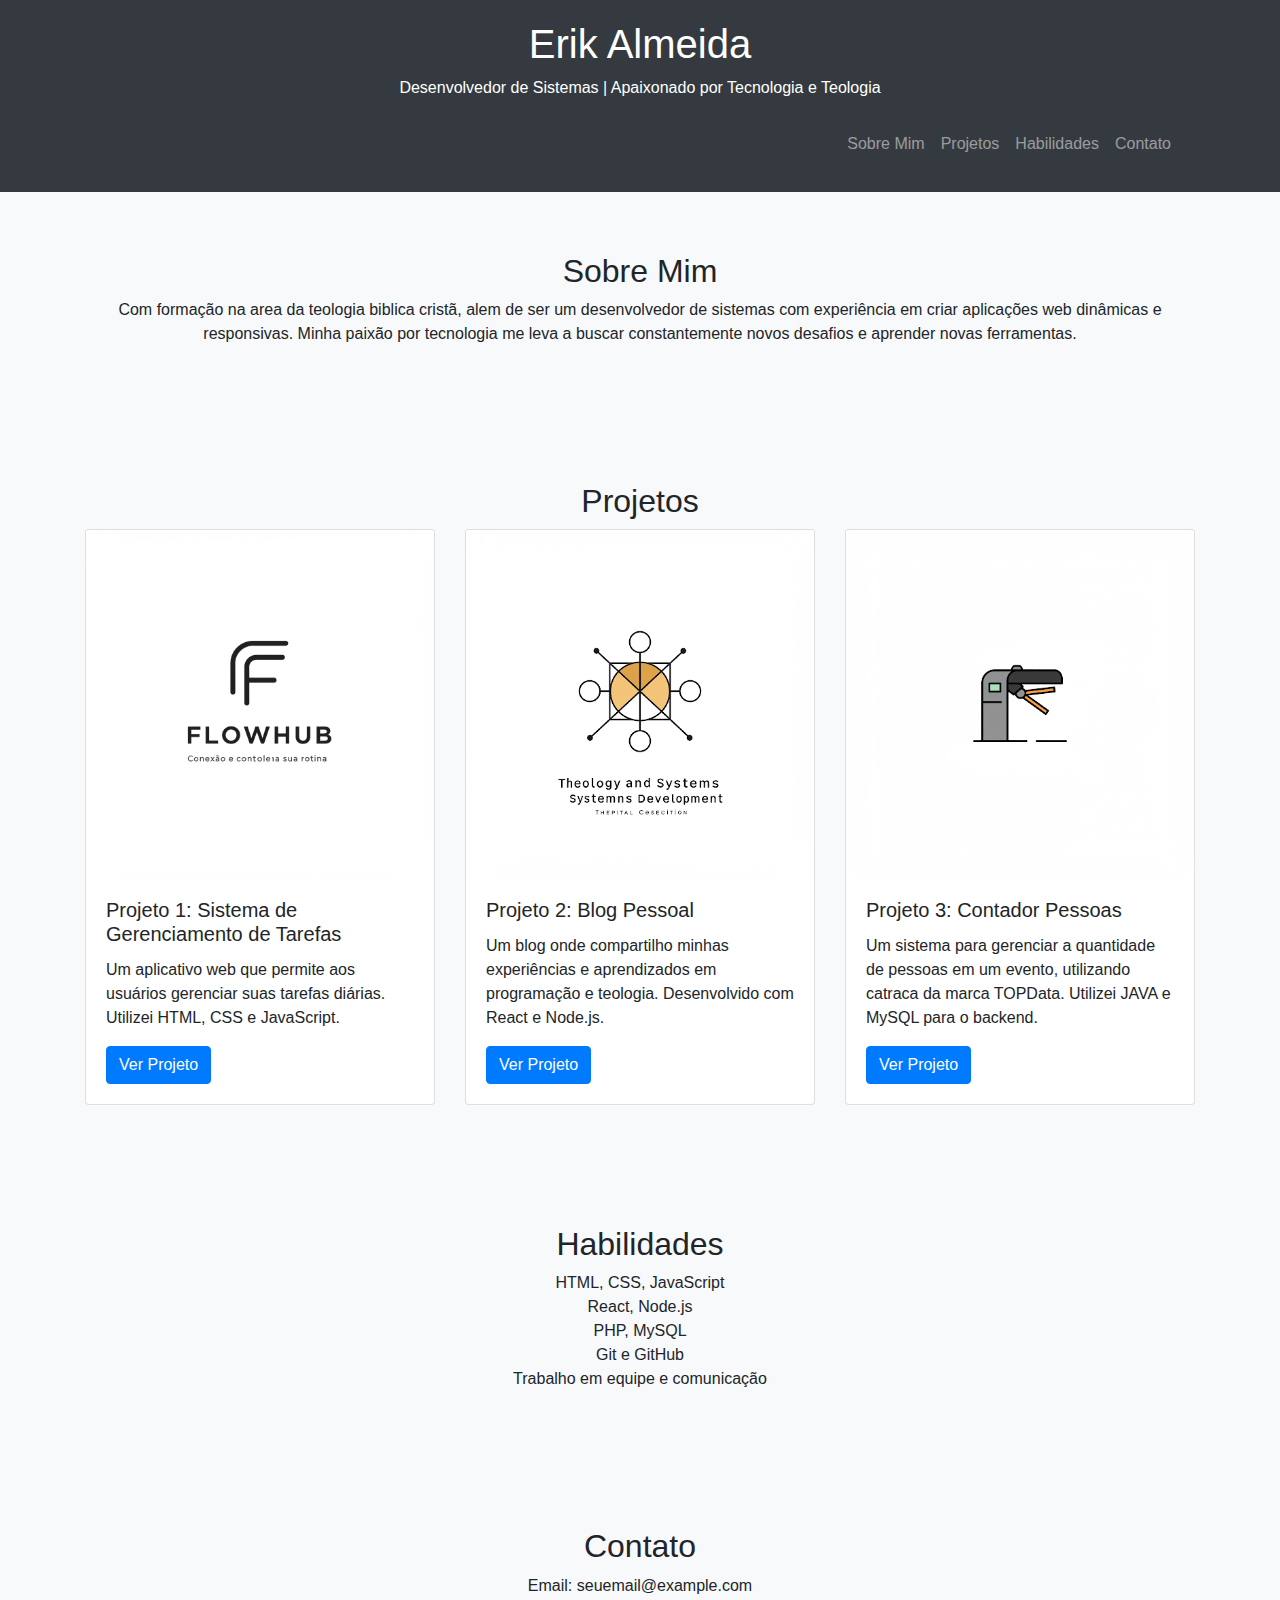
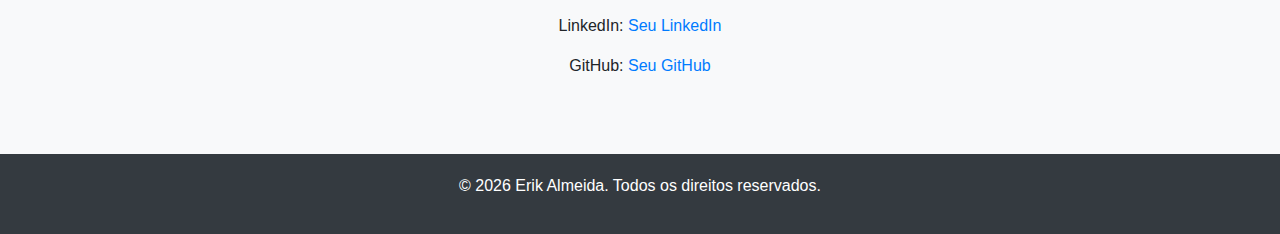
<file: index.html>
<!DOCTYPE html>
<html lang="pt-BR">
<head>
    <meta charset="UTF-8">
    <meta name="viewport" content="width=device-width, initial-scale=1.0">
    <title>Portfólio - Erik Almeida</title>
    <link rel="stylesheet" href="https://stackpath.bootstrapcdn.com/bootstrap/4.5.2/css/bootstrap.min.css">
    <link rel="icon" href="icon.ico" type="image/x-icon">
    <link rel="icon" href="icon.png" type="image/png">
    <link rel="apple-touch-icon" href="icon.png">
    <style>
        body {
            background-color: #f8f9fa;
        }
        header {
            background: #343a40;
            color: #fff;
            padding: 20px 0;
        }
        .section {
            padding: 60px 0;
        }
        footer {
            background: #343a40;
            color: #fff;
            padding: 20px 0;
            text-align: center;
        }
        .project-card {
            transition: transform 0.2s;
        }
        .project-card:hover {
            transform: scale(1.05);
        }
    </style>
</head>
<body>

<header class="text-center">
    <div class="container">
        <h1>Erik Almeida</h1>
        <p>Desenvolvedor de Sistemas | Apaixonado por Tecnologia e Teologia</p>
        <nav class="navbar navbar-expand-lg navbar-dark">
            <button class="navbar-toggler" type="button" data-toggle="collapse" data-target="#navbarNav" aria-controls="navbarNav" aria-expanded="false" aria-label="Toggle navigation">
                <span class="navbar-toggler-icon"></span>
            </button>
            <div class="collapse navbar-collapse" id="navbarNav">
                <ul class="navbar-nav ml-auto">
                    <li class="nav-item"><a class="nav-link" href="#sobre">Sobre Mim</a></li>
                    <li class="nav-item"><a class="nav-link" href="#projetos">Projetos</a></li>
                    <li class="nav-item"><a class="nav-link" href="#habilidades">Habilidades</a></li>
                    <li class="nav-item"><a class="nav-link" href="#contato">Contato</a></li>
                </ul>
            </div>
        </nav>
    </div>
</header>

<section id="sobre" class="section text-center">
    <div class="container">
        <h2>Sobre Mim</h2>
        <p>Com formação na area da teologia biblica cristã, alem de ser um desenvolvedor de sistemas com experiência em criar aplicações web dinâmicas e responsivas. Minha paixão por tecnologia me leva a buscar constantemente novos desafios e aprender novas ferramentas.</p>
    </div>
</section>

<section id="projetos" class="section bg-light">
    <div class="container">
        <h2 class="text-center">Projetos</h2>
        <div class="row">
            <div class="col-md-4">
                <div class="card project-card">
                    <img src="logo.png" class="card-img-top" alt="Projeto 1">
                    <div class="card-body">
                        <h5 class="card-title">Projeto 1: Sistema de Gerenciamento de Tarefas</h5>
                        <p class="card-text">Um aplicativo web que permite aos usuários gerenciar suas tarefas diárias. Utilizei HTML, CSS e JavaScript.</p>
                        <a href="http://flowhub.marcmoc.com/index.html" class="btn btn-primary" target="_blank">Ver Projeto</a>
                    </div>
                </div>
            </div>
            <div class="col-md-4">
                <div class="card project-card">
                    <img src="blog.png" class="card-img-top" alt="Projeto 2">
                    <div class="card-body">
                        <h5 class="card-title">Projeto 2: Blog Pessoal</h5>
                        <p class="card-text">Um blog onde compartilho minhas experiências e aprendizados em programação e teologia. Desenvolvido com React e Node.js.</p>
                        <a href="https://erikx859.github.io/port_erikx859/blog/html/index.html" class="btn btn-primary" target="_blank">Ver Projeto</a>
                    </div>
                </div>
            </div>
            <div class="col-md-4">
                <div class="card project-card">
                    <img src="catraca.png" class="card-img-top" alt="Projeto 3">
                    <div class="card-body">
                        <h5 class="card-title">Projeto 3: Contador Pessoas</h5>
                        <p class="card-text">Um sistema para gerenciar a quantidade de pessoas em um evento, utilizando catraca da marca TOPData. Utilizei JAVA e MySQL para o backend.</p>
                        <a href="link-do-projeto-3" class="btn btn-primary" target="_blank">Ver Projeto</a>
                    </div>
                </div>
            </div>
        </div>
    </div>
</section>

<section id="habilidades" class="section text-center">
    <div class="container">
        <h2>Habilidades</h2>
        <ul class="list-unstyled">
            <li>HTML, CSS, JavaScript</li>
            <li>React, Node.js</li>
            <li>PHP, MySQL</li>
            <li>Git e GitHub</li>
            <li>Trabalho em equipe e comunicação</li>
        </ul>
    </div>
</section>

<section id="contato" class="section bg-light">
    <div class="container text-center">
        <h2>Contato</h2>
        <p>Email: seuemail@example.com</p>
        <p>LinkedIn: <a href="link-do-linkedin" target="_blank">Seu LinkedIn</a></p>
        <p>GitHub: <a href="link-do-github" target="_blank">Seu GitHub</a></p>
    </div>
</section>

<footer>
    <div class="container">
        <p>&copy; <span id="current-year"></span> Erik Almeida. Todos os direitos reservados.</p>
    </div>
</footer>

<script src="https://code.jquery.com/jquery-3.5.1.slim.min.js"></script>
<script src="https://cdn.jsdelivr.net/npm/@popperjs/core@2.9.2/dist/umd/popper.min.js"></script>
<script src="https://stackpath.bootstrapcdn.com/bootstrap/4.5.2/js/bootstrap.min.js"></script>
<script>
    // Script para obter o ano atual
    document.getElementById('current-year').textContent = new Date().getFullYear();
</script>
</body>
</html>
</file>
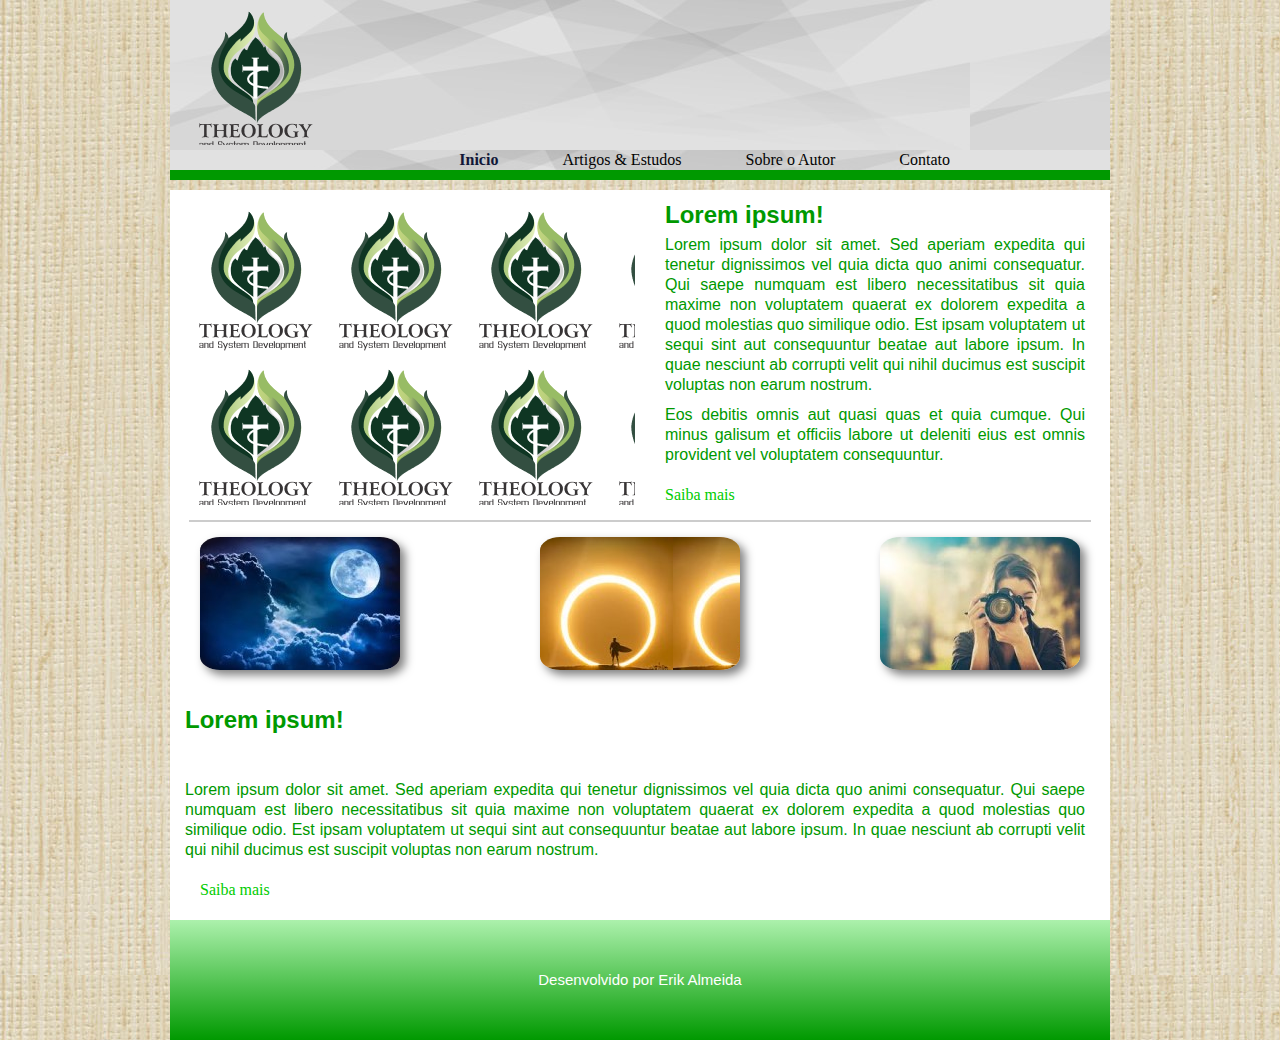
<file: blog/html/index.html>
<!DOCTYPE html>
<html lang="en">
<head>    
    <meta charset="UTF-8">
    <meta name="viewport" content="width=device-width, initial-scale=1.0">
    <title>Reik - Teologia | Sistemas | inicio</title>
    <link rel="stylesheet" type="text/css" href="https://erikx859.github.io/port_erikx859/blog/css/reset_css.css">
    <link rel="stylesheet" type="text/css" href="https://erikx859.github.io/port_erikx859/blog/css/estilo.css">
    <link rel="icon" href="https://erikx859.github.io/port_erikx859/blog/imagens/icon.ico" type="image/x-icon">
    <link rel="icon" href="https://erikx859.github.io/port_erikx859/blog/imagens/icon.png" type="image/png">
    <link rel="apple-touch-icon" href="https://erikx859.github.io/port_erikx859/blog/imagens/icon.png">
</head>
<body>
    <div class="topo">
        <div class="logo">

        </div><!--fim logo-->
            <div class="menu">
                <ul>
                    <li><a href="index.html" class="active">Inicio</a></li>
                    <li><a href="artigos.html">Artigos & Estudos</a></li>
                    <li><a href="sobre.html">Sobre o Autor</a></li>
                    <li><a href="contato.html">Contato</a></li>
                </ul>

            </div><!--fim menu-->

    </div><!--fim topo-->
    <div id="fundo_inicial">
        <div class="box_img1">

        </div><!--fim do boximg1-->
        <div class="box_txt1">
            <h1 class="titulo_boxtxt">Lorem ipsum!</h1>
            <p>Lorem ipsum dolor sit amet. Sed aperiam expedita qui tenetur dignissimos vel quia dicta quo animi consequatur. Qui saepe numquam est libero necessitatibus sit quia maxime non voluptatem quaerat ex dolorem expedita a quod molestias quo similique odio. Est ipsam voluptatem ut sequi sint aut consequuntur beatae aut labore ipsum. In quae nesciunt ab corrupti velit qui nihil ducimus est suscipit voluptas non earum nostrum. </p>
            <p>Eos debitis omnis aut quasi quas et quia cumque. Qui minus galisum et officiis labore ut deleniti eius est omnis provident vel voluptatem consequuntur. </p><br>
            <a href="../html/artigos.html">Saiba mais</a>
        </div><!--Fim boxtxt1-->
        <div class="regua">

        </div><!--Fim regua-->
        <div class="grupo_fotos1">

        </div><!--fim grupo fotos-->
        <div class="grupo_fotos2">

        </div><!--fim grupo fotos-->
        <div class="grupo_fotos3">

        </div><!--fim grupo fotos-->
        <div class="box_txt2">
            <h1 class="titulo_boxtxt">Lorem ipsum!</h1>
                <p>Lorem ipsum dolor sit amet. Sed aperiam expedita qui tenetur dignissimos vel quia dicta quo animi consequatur. Qui saepe numquam est libero necessitatibus sit quia maxime non voluptatem quaerat ex dolorem expedita a quod molestias quo similique odio. Est ipsam voluptatem ut sequi sint aut consequuntur beatae aut labore ipsum. In quae nesciunt ab corrupti velit qui nihil ducimus est suscipit voluptas non earum nostrum. </p>
                <br><a href="../html/sobre.html">Saiba mais</a>
        </div><!--Fim boxtxt2-->
        
        <div class="rodape">
                <h1>Desenvolvido por Erik Almeida</h1>
        </div><!-- fim rodape-->

    </div><!--fim fundo inicial-->


    
</body>
</html>
</file>
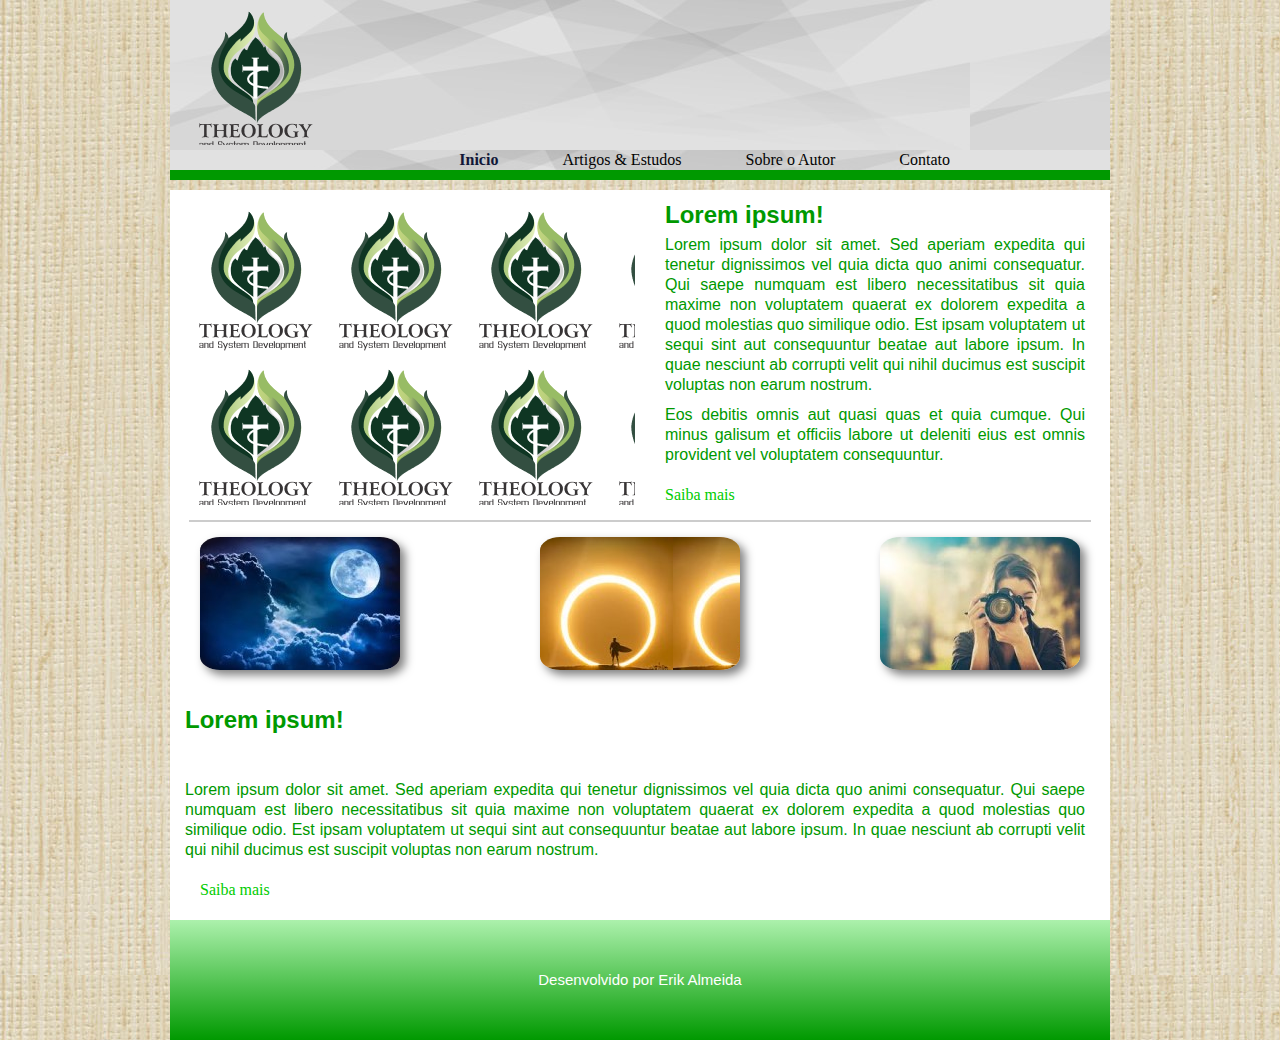
<file: ERIK/html/index.html>
<!DOCTYPE html>
<html lang="en">
<head>    
    <meta charset="UTF-8">
    <meta name="viewport" content="width=device-width, initial-scale=1.0">
    <title>Reik - Teologia | Sistemas | inicio</title>
    <link rel="stylesheet" type="text/css" href="../css/reset_css.css">
    <link rel="stylesheet" type="text/css" href="../css/estilo.css">
</head>
<body>
    <div class="topo">
        <div class="logo">

        </div><!--fim logo-->
            <div class="menu">
                <ul>
                    <li><a href="index.html" class="active">Inicio</a></li>
                    <li><a href="artigos.html">Artigos & Estudos</a></li>
                    <li><a href="sobre.html">Sobre o Autor</a></li>
                    <li><a href="contato.html">Contato</a></li>
                </ul>

            </div><!--fim menu-->

    </div><!--fim topo-->
    <div id="fundo_inicial">
        <div class="box_img1">

        </div><!--fim do boximg1-->
        <div class="box_txt1">
            <h1 class="titulo_boxtxt">Lorem ipsum!</h1>
            <p>Lorem ipsum dolor sit amet. Sed aperiam expedita qui tenetur dignissimos vel quia dicta quo animi consequatur. Qui saepe numquam est libero necessitatibus sit quia maxime non voluptatem quaerat ex dolorem expedita a quod molestias quo similique odio. Est ipsam voluptatem ut sequi sint aut consequuntur beatae aut labore ipsum. In quae nesciunt ab corrupti velit qui nihil ducimus est suscipit voluptas non earum nostrum. </p>
            <p>Eos debitis omnis aut quasi quas et quia cumque. Qui minus galisum et officiis labore ut deleniti eius est omnis provident vel voluptatem consequuntur. </p><br>
            <a href="../html/artigos.html">Saiba mais</a>
        </div><!--Fim boxtxt1-->
        <div class="regua">

        </div><!--Fim regua-->
        <div class="grupo_fotos1">

        </div><!--fim grupo fotos-->
        <div class="grupo_fotos2">

        </div><!--fim grupo fotos-->
        <div class="grupo_fotos3">

        </div><!--fim grupo fotos-->
        <div class="box_txt2">
            <h1 class="titulo_boxtxt">Lorem ipsum!</h1>
                <p>Lorem ipsum dolor sit amet. Sed aperiam expedita qui tenetur dignissimos vel quia dicta quo animi consequatur. Qui saepe numquam est libero necessitatibus sit quia maxime non voluptatem quaerat ex dolorem expedita a quod molestias quo similique odio. Est ipsam voluptatem ut sequi sint aut consequuntur beatae aut labore ipsum. In quae nesciunt ab corrupti velit qui nihil ducimus est suscipit voluptas non earum nostrum. </p>
                <br><a href="../html/sobre.html">Saiba mais</a>
        </div><!--Fim boxtxt2-->
        
        <div class="rodape">
                <h1>Desenvolvido por Erik Almeida</h1>
        </div><!-- fim rodape-->

    </div><!--fim fundo inicial-->


    
</body>
</html>
</file>
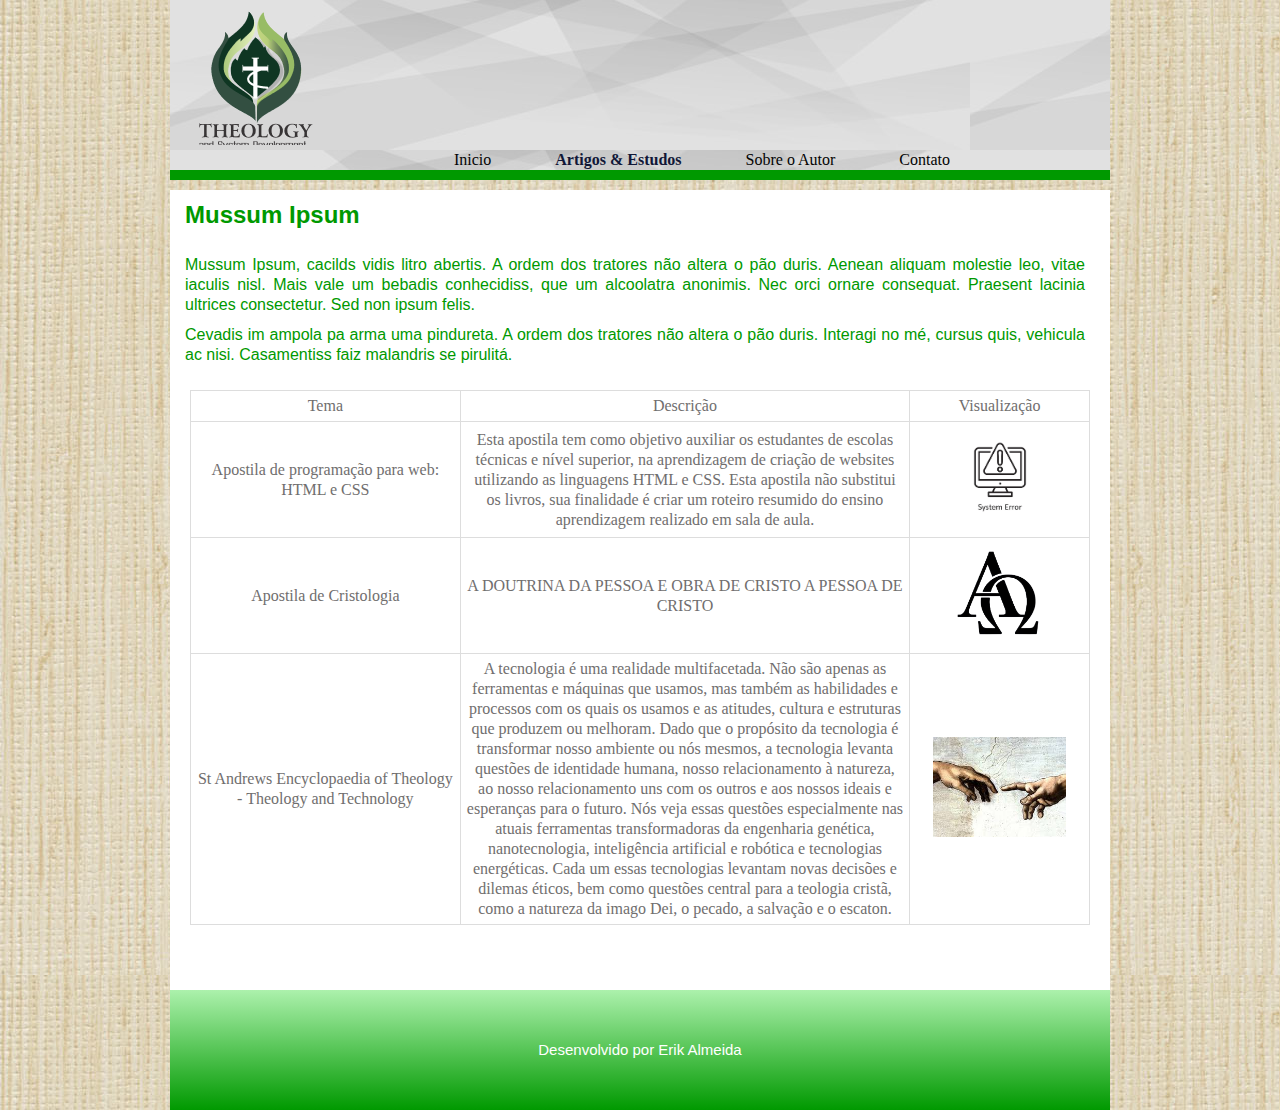
<file: blog/html/artigos.html>
<!DOCTYPE html>
<html lang="en">
<head>    
    <meta charset="UTF-8">
    <meta name="viewport" content="width=device-width, initial-scale=1.0">
    <title>Reik - Teologia | Sistemas | arigos & estudos</title>
    <link rel="stylesheet" type="text/css" href="../css/reset_css.css">
    <link rel="stylesheet" type="text/css" href="../css/estilo.css">
    <script src="../js/shadowbox.js"></script>
</head>
<body>
    <div class="topo">
        <div class="logo">

        </div><!--fim logo-->
            <div class="menu">
                <ul>
                    <li><a href="index.html">Inicio</a></li>
                    <li><a href="artigos.html" class="active">Artigos & Estudos</a></li>
                    <li><a href="sobre.html">Sobre o Autor</a></li>
                    <li><a href="contato.html">Contato</a></li>
                </ul>

            </div><!--fim menu-->

    </div><!--fim topo-->
    <div id="fundo_artigos">
        <div class="box_txt3">
            <h1>Mussum Ipsum</h1><br>
            <p>Mussum Ipsum, cacilds vidis litro abertis. A ordem dos tratores não altera o pão duris. Aenean aliquam molestie leo, vitae iaculis nisl. Mais vale um bebadis conhecidiss, que um alcoolatra anonimis. Nec orci ornare consequat. Praesent lacinia ultrices consectetur. Sed non ipsum felis.</p>

            <p>Cevadis im ampola pa arma uma pindureta. A ordem dos tratores não altera o pão duris. Interagi no mé, cursus quis, vehicula ac nisi. Casamentiss faiz malandris se pirulitá.</p>

        </div><!--fim boxtxt3-->
        <div class="box_imagens">
          <table class="tabela">
            <tr>
              <th class="th1">Tema</th>
              <th class="th2">Descrição</th>
              <th class="th3">Visualização</th>
            </tr>
            <tr>
              <td>Apostila de programação para web: HTML e CSS</td>
              <td>Esta apostila tem como objetivo auxiliar os estudantes de escolas técnicas e nível superior, na aprendizagem de criação de websites utilizando as linguagens HTML e CSS. Esta apostila não substitui os livros, sua finalidade é criar um roteiro resumido do ensino aprendizagem realizado em sala de aula.</td>
              <td>
                <a href="../documentos/Apostila-Programacao-WEB_HTML_CSS.pdf" rel="shadowbox" title="Desenvolvimento Web HTML CSS">
                  <img src="../imagens/ico_sistemas.jpg" alt="Apostila de programação para web: HTML e CSS">
                </a>
              </td>
            </tr>
            <tr>
              <td>Apostila de Cristologia</td>
              <td>A DOUTRINA DA PESSOA E OBRA DE CRISTO A PESSOA DE CRISTO</td>
              <td>
                <a href="../documentos/cristologia.pdf" rel="shadowbox" title="Algoritmos Divinos">
                  <img src="../imagens/ico_teologia.png" alt="Apostila de Cristologia">
                </a>
              </td>
            </tr>
            <tr>
              <td>St Andrews Encyclopaedia of Theology - Theology and Technology</td>
              <td>A tecnologia é uma realidade multifacetada. Não são apenas as ferramentas e máquinas que usamos, mas 
                também as habilidades e processos com os quais os usamos e as atitudes, cultura e 
                estruturas que produzem ou melhoram. Dado que o propósito da tecnologia é transformar 
                nosso ambiente ou nós mesmos, a tecnologia levanta questões de identidade humana, nosso relacionamento
                à natureza, ao nosso relacionamento uns com os outros e aos nossos ideais e esperanças para o futuro. Nós
                veja essas questões especialmente nas atuais ferramentas transformadoras da engenharia genética, 
                nanotecnologia, inteligência artificial e robótica e tecnologias energéticas. Cada um
                essas tecnologias levantam novas decisões e dilemas éticos, bem como questões 
                central para a teologia cristã, como a natureza da imago Dei, o pecado, a salvação e o 
                escaton.</td>
              <td>
                <a href="../documentos/TheologyandTechnology.pdf" rel="shadowbox" title="Algoritmos Divinos">
                  <img src="../imagens/ico_teosis.jpeg" alt="Infográfico de um algoritmo com símbolos religiosos">
                </a>
              </td>
            </tr>
          </table>
        </div>
        <div class="rodape_artigo">
          <h1>Desenvolvido por Erik Almeida</h1>
        </div><!-- fim rodape-->

    </div><!--fim fundo inicial-->


    
</body>
</html>
</file>
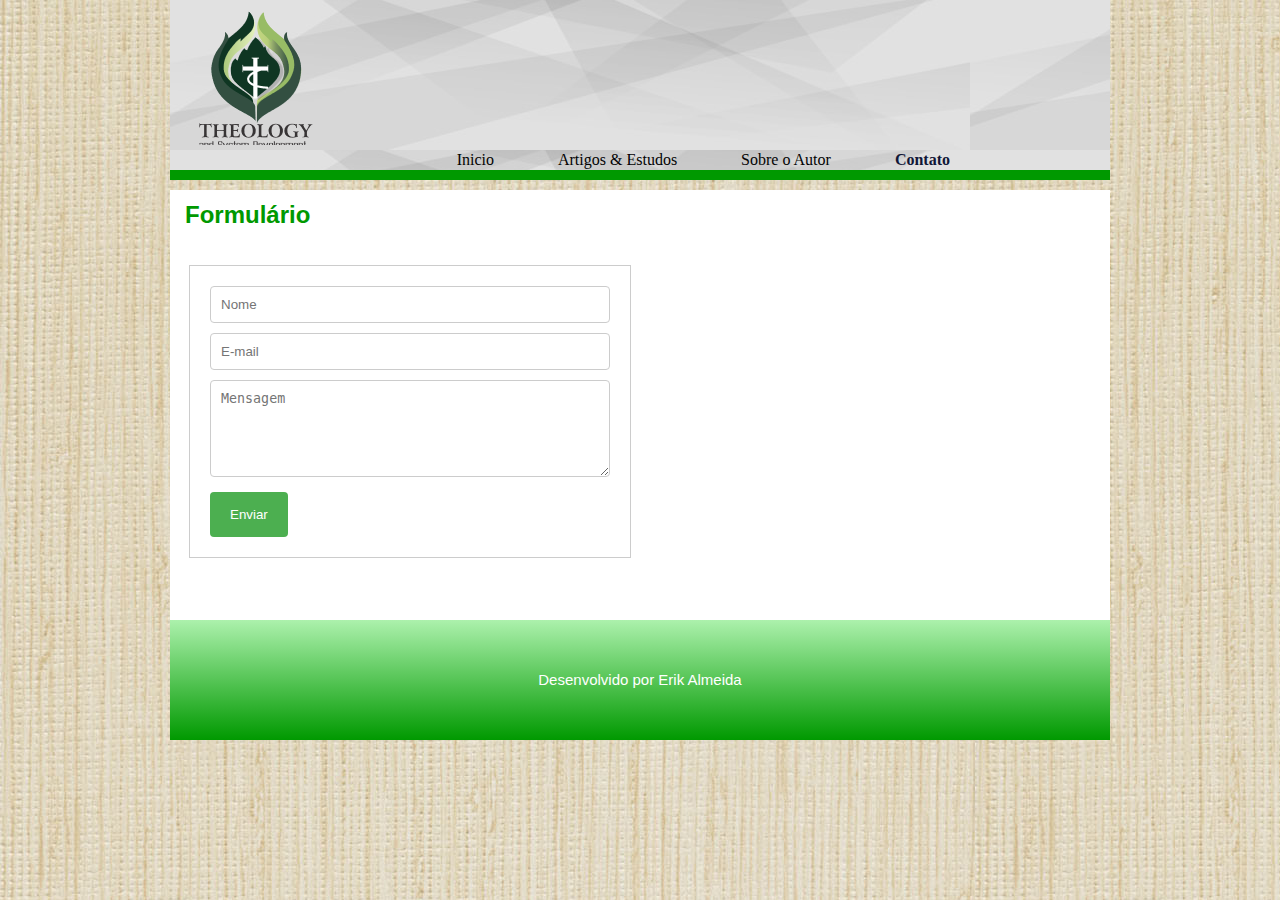
<file: blog/html/contato.html>
<!DOCTYPE html>
<html lang="en">
<head>    
    <meta charset="UTF-8">
    <meta name="viewport" content="width=device-width, initial-scale=1.0">
    <title>Reik - Teologia | Sistemas | Contato</title>
    <link rel="stylesheet" type="text/css" href="../css/reset_css.css">
    <link rel="stylesheet" type="text/css" href="../css/estilo.css">
    <script src="../js/contato.js"></script>
</head>
<body>
    <div class="topo">
        <div class="logo">

        </div><!--fim logo-->
            <div class="menu">
                <ul>
                    <li><a href="index.html">Inicio</a></li>
                    <li><a href="artigos.html">Artigos & Estudos</a></li>
                    <li><a href="sobre.html">Sobre o Autor</a></li>
                    <li><a href="contato.html" class="active">Contato</a></li>
                </ul>

            </div><!--fim menu-->

    </div><!--fim topo-->
    <div id="fundo_contato">
        <div class="formulario">
            <h1>Formulário</h1>
            <br>
            <br>
            <form>
                <!--<label for="nome">Nome:</label>-->
                <input type="text" id="nome" name="nome" required placeholder="Nome">
                <br>
                <!--<label for="email">Email:</label>-->
                <input type="email" id="email" name="email" required placeholder="E-mail">
                <br>
                <!--<label for="mensagem">Mensagem:</label>-->
                <textarea id="mensagem" name="mensagem" rows="5" required placeholder="Mensagem"></textarea>
        
                <button type="button" onclick="enviarDados()">Enviar</button>
            </form> 
        </div><!--fim formulario-->

        <div class="rodape">
            <h1>Desenvolvido por Erik Almeida</h1>
        </div><!-- fim rodape-->


    </div><!--fim fundo contato-->


    
</body>
</html>
</file>
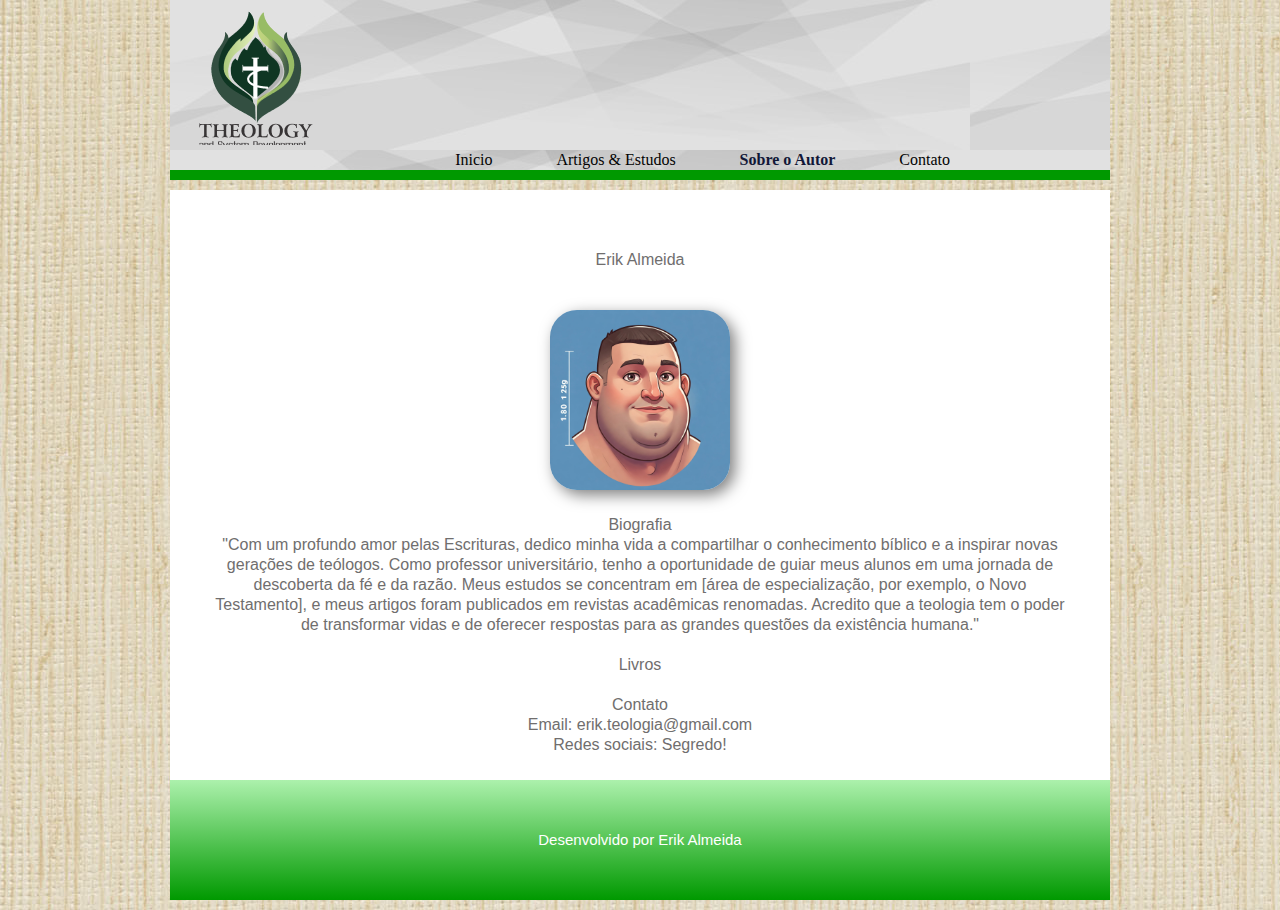
<file: blog/html/sobre.html>
<!DOCTYPE html>
<html lang="en">
<head>    
    <meta charset="UTF-8">
    <meta name="viewport" content="width=device-width, initial-scale=1.0">
    <title>Reik - Teologia | Sistemas | sobre</title>
    <link rel="stylesheet" type="text/css" href="../css/reset_css.css">
    <link rel="stylesheet" type="text/css" href="../css/estilo.css">
</head>
<body>
    <div class="topo">
        <div class="logo">

        </div><!--fim logo-->
            <div class="menu">
                <ul>
                    <li><a href="index.html">Inicio</a></li>
                    <li><a href="artigos.html">Artigos & Estudos</a></li>
                    <li><a href="sobre.html" class="active">Sobre o Autor</a></li>
                    <li><a href="contato.html">Contato</a></li>
                </ul>

            </div><!--fim menu-->

    </div><!--fim topo-->
    <div id="fundo_sobre">
        <div class="box_txt4">
            <h1>Erik Almeida</h1>
            <img src="../imagens/erikx859.jpg" alt="Erik Almeida">
        <section>
            <h2>Biografia</h2>
            <p>"Com um profundo amor pelas Escrituras, dedico minha vida a compartilhar o conhecimento bíblico e a inspirar novas gerações de teólogos. Como professor universitário, tenho a oportunidade de guiar meus alunos em uma jornada de descoberta da fé e da razão. Meus estudos se concentram em [área de especialização, por exemplo, o Novo Testamento], e meus artigos foram publicados em revistas acadêmicas renomadas. Acredito que a teologia tem o poder de transformar vidas e de oferecer respostas para as grandes questões da existência humana."</p>
        </section>
        <section>
            <h2>Livros</h2>
            </section>
        <section>
            <h2>Contato</h2>
            <p>Email: erik.teologia@gmail.com</p>
            <p>Redes sociais: Segredo!</p>
        </section>
        </div><!--fim box txt 4-->

        <div class="rodape_sobre">
            <h1>Desenvolvido por Erik Almeida</h1>
        </div><!-- fim rodape-->


    </div><!--fim fundo sobre-->


    
</body>
</html>
</file>
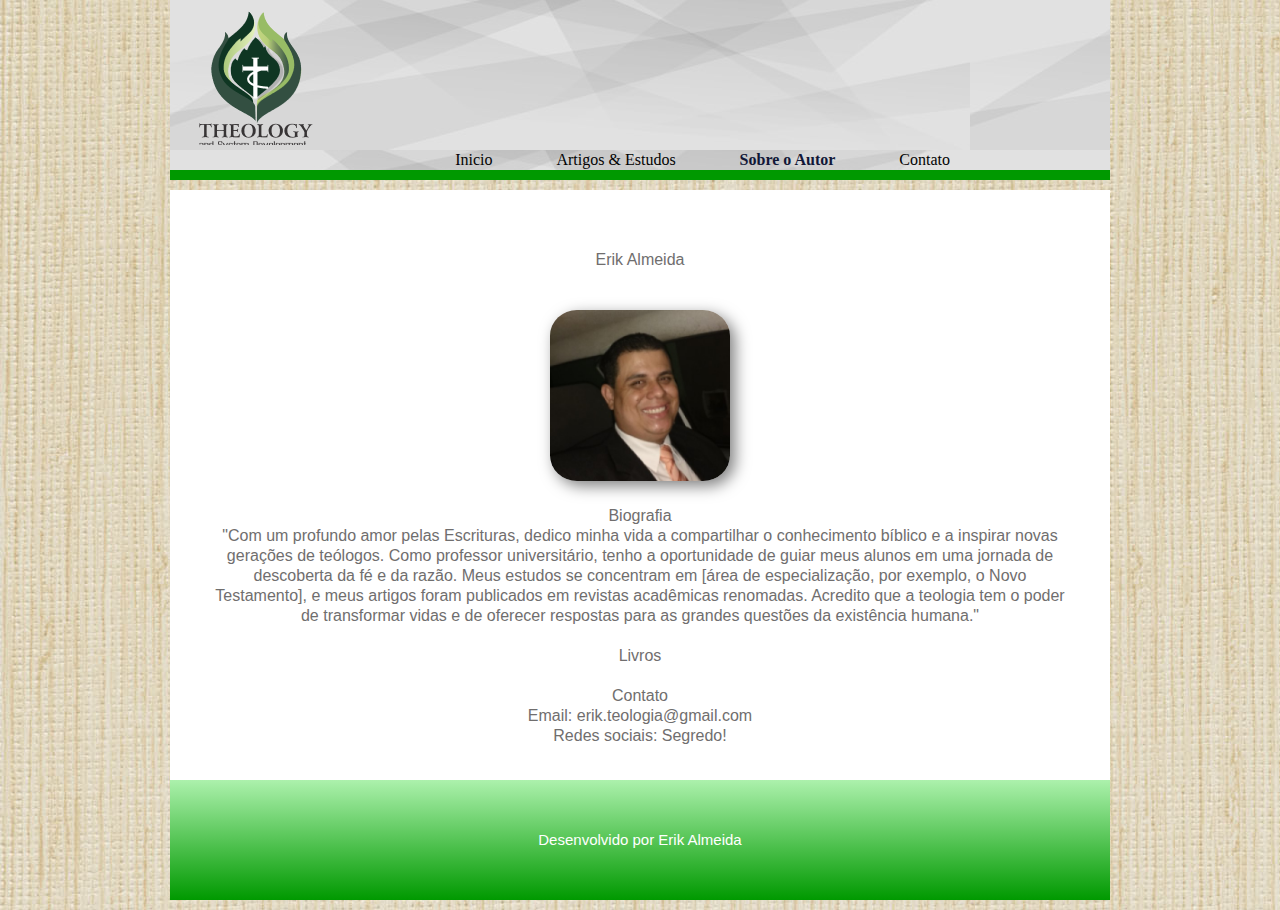
<file: ERIK/html/sobre.html>
<!DOCTYPE html>
<html lang="en">
<head>    
    <meta charset="UTF-8">
    <meta name="viewport" content="width=device-width, initial-scale=1.0">
    <title>Reik - Teologia | Sistemas | sobre</title>
    <link rel="stylesheet" type="text/css" href="../css/reset_css.css">
    <link rel="stylesheet" type="text/css" href="../css/estilo.css">
</head>
<body>
    <div class="topo">
        <div class="logo">

        </div><!--fim logo-->
            <div class="menu">
                <ul>
                    <li><a href="index.html">Inicio</a></li>
                    <li><a href="artigos.html">Artigos & Estudos</a></li>
                    <li><a href="sobre.html" class="active">Sobre o Autor</a></li>
                    <li><a href="contato.html">Contato</a></li>
                </ul>

            </div><!--fim menu-->

    </div><!--fim topo-->
    <div id="fundo_sobre">
        <div class="box_txt4">
            <h1>Erik Almeida</h1>
            <img src="../imagens/ERIK.jpg" alt="Erik Almeida">
        <section>
            <h2>Biografia</h2>
            <p>"Com um profundo amor pelas Escrituras, dedico minha vida a compartilhar o conhecimento bíblico e a inspirar novas gerações de teólogos. Como professor universitário, tenho a oportunidade de guiar meus alunos em uma jornada de descoberta da fé e da razão. Meus estudos se concentram em [área de especialização, por exemplo, o Novo Testamento], e meus artigos foram publicados em revistas acadêmicas renomadas. Acredito que a teologia tem o poder de transformar vidas e de oferecer respostas para as grandes questões da existência humana."</p>
        </section>
        <section>
            <h2>Livros</h2>
            </section>
        <section>
            <h2>Contato</h2>
            <p>Email: erik.teologia@gmail.com</p>
            <p>Redes sociais: Segredo!</p>
        </section>
        </div><!--fim box txt 4-->

        <div class="rodape_sobre">
            <h1>Desenvolvido por Erik Almeida</h1>
        </div><!-- fim rodape-->


    </div><!--fim fundo sobre-->


    
</body>
</html>
</file>
<file: ERIK/css/estilo.css>
@charset "utf-8";
/* CSS Document */

body {
    background-image: url(../imagens/fundo.jpg);
    font-family: "Century Ghotic";
    line-height: 20px;
    font-size: 16px;
    color: #706e6e;
}
.topo {
    background: url(../imagens/barra_topo.png);
    width: 940px;
    height: 170px;
    border-bottom: 10px solid #090;
    margin: auto;
}
.logo{
    float: left;
    background: url(../imagens/logo_0.png);
    width: 140px;
    height: 140px;
    position: relative;
    margin: 5px 0 0 15px;
}
.topo .menu ul{
    position:relative;
    float: right;
    margin: 150px 160px 0 0;
}
.topo .menu ul li {
    display: inline;
    padding: 30px 0 0 60px;
    float: none;
}
.topo .menu ul li a{
    color: rgb(3, 3, 3);
    text-decoration: none;
}
.topo .menu ul li a:hover{
    text-decoration: underline;
    color: rgb(48, 52, 48);
}
.topo .menu ul li .active{
    color: rgb(17, 23, 55);
    font-weight: bold;
}
/* inicio do fundo inicial */
#fundo_inicial{
    width: 940px;
    height: 820px;
    margin: 10px auto 20px auto;
    background-color: #FFF;
}
#fundo_inicial .contato{
    width: 200px;
    height: 100px;
    border: 1px #0abc28;
    padding: 200px;
}
#fundo_inicial .box_img1{
    background: url(../imagens/logo_0.png);
    width: 450px;
    height: 300px;
    float: left;
    position: relative;
    margin: 15px;
}
#fundo_inicial .box_txt1 .titulo_boxtxt{
    font-size: 24px;
    color: #090;
    font-weight: bold;
    font-family: Arial, Helvetica, sans-serif;
    margin-bottom: 10px;
}
#fundo_inicial .box_txt1 p{
    text-align: justify;
    font-family: Arial, Helvetica, sans-serif;
    color: #090;
    margin-top: 10px;
}
#fundo_inicial .box_txt1{
    width: 420px;
    height: 300px;
    float: left;
    position: relative;
    margin: 15px;
}
#fundo_inicial .box_txt1 a{
    color: #0C0;
    text-decoration: none;
}
#fundo_inicial .box_txt1 a:hover{
    text-decoration: underline;
    color: #0F0;
}
#fundo_inicial .regua{
    width: 900px;
    margin: auto;
    border: 1px solid #CCC;
    clear: both;  
}
#fundo_inicial .grupo_fotos1{
    width: 200px;
    height: 133px;
    box-shadow: 5px 5px 10px rgba(0, 0, 0, 0.5);
    position: relative;
    background: url(../imagens/download\ \(1\).jpeg);
    float: left;
    margin: 15px 0 0 30px;
    border-radius: 10%;
}
#fundo_inicial .grupo_fotos2{
    width: 200px;
    height: 133px;
    box-shadow: 5px 5px 10px rgba(0, 0, 0, 0.5);
    position: relative;
    background: url(../imagens/download\ \(2\).jpeg);
    float: right;
    margin: 15px 30px 0 0;
    border-radius: 10%;
}
#fundo_inicial .grupo_fotos3{
    width: 200px;
    height: 133px;
    box-shadow: 5px 5px 10px rgba(0, 0, 0, 0.5);
    position: relative;
    float: center;
    background: url(../imagens/download\ \(3\).jpeg);
    margin: 15px 0 0 370px;
    border-radius: 10%;
}
#fundo_inicial .box_txt2{
    width: 900px;
    height: 150px;
    position: relative;
    margin: 80px 0 0 0;
}
#fundo_inicial .box_txt2 .titulo_boxtxt{
    font-size: 24px;
    color: #090;
    font-weight: bold;
    font-family: Arial, Helvetica, sans-serif;
    margin-top: 25px;
    margin-bottom: 30px;
}
#fundo_inicial .box_txt2 p{
    text-align: justify;
    font-family: Arial, Helvetica, sans-serif;
    color: #090;
    margin-top: 50px;
    position: relative;
}
#fundo_inicial .box_txt2{
    float: left;
    position: relative;
    margin: 15px;
}
#fundo_inicial .box_txt2 a{
    color: #0C0;
    text-decoration: none;
    margin: 15px;
}
#fundo_inicial .box_txt2 a:hover{
    text-decoration: underline;
    color: #0F0;
}
.rodape{
    width: 940px;
    height: 120px;
    position: relative;
    bottom: 0;
    margin: 250px 0 0 0;
    background-image: linear-gradient(to bottom, rgb(172, 241, 172), #090);
    clear: both;
    display: flex;
    justify-content: center;
    align-items: center;
}
.rodape h1{
    font-family: Arial, Helvetica, sans-serif;
    font-size: 15px;
    color: rgb(255, 255, 255);
    position: relative;
    margin: auto;
}
/* fim da pagina inicial*/
/*inicio pagina artigo*/
#fundo_artigos{
    width: 940px;
    height: 800px;
    margin: 10px auto 20px auto;
    background-color: #FFF;
}
.box_txt3 {
    width: 900px;
    height: 150px;
    float: left;
    position: relative;
    margin: 15px;
}
#fundo_artigos .box_txt3 h1{
    font-size: 24px;
    color: #090;
    font-weight: bold;
    font-family: Arial, Helvetica, sans-serif;
}
#fundo_artigos .box_txt3 p{
    text-align: justify;
    font-family: Arial, Helvetica, sans-serif;
    color: #090;
    margin-top: 10px;
}
.box_imagens{
    position: relative;
    width: 900px;
    height: 350px;
    margin: 20px auto auto 20px;
    float: left;
}
.tabela {
    border-collapse: collapse;
    width: 100%;
}
  
.tabela .th1{
    width: 30%;
    border: 1px solid #ddd;
    padding: 5px;
    text-align: center; 
}
.tabela .th2{
    width: 50%;
    border: 1px solid #ddd;
    padding: 5px;
    text-align: center; 
}
.tabela .th3{
    width: 20%;
    border: 1px solid #ddd;
    padding: 5px;
    text-align: center; 
}
.tabela td{
    clear: both;
    padding-top: 1px;
    border: 1px solid #ddd;
    padding: 5px;
    text-align: center; 
    align-items: center;
}
  
td img {
    max-width: 100%;
    height: 100px;
}
.shadowbox {
    width: 800px;
    height: 600px;
    background-color: #fff;
    border: 1px solid #ddd;
    padding: 20px;
    text-align: center;
  }



/* fim da pagina artigo*/
/*inicio pagina contato*/
#fundo_contato{
    width: 940px;
    height: 550px;
    position: relative;
    margin: 10px auto 20px auto;
    background-color: #FFF;
}
.formulario{
    width: 450px;
    height: 400px;
    float: left;
    position: relative;
    margin: 15px;
}
#fundo_contato .formulario h1{
    font-size: 24px;
    color: #090;
    font-weight: bold;
    font-family: Arial, Helvetica, sans-serif;
}
form {
    width: 400px;
    margin: 0 auto;
    padding: 20px;
    border: 1px solid #ccc;
}
label {
    display: block;
    margin-bottom: 10px;
}

input, textarea {
    width: 100%;
    padding: 10px;
    border: 1px solid #ccc;
    border-radius: 4px;
    box-sizing: border-box;
    margin-bottom: 10px;
}

button {
    background-color: #4CAF50;
    color: white;
    padding: 15px 20px;
    border: none;
    border-radius: 4px;
    cursor: pointer;
}
button:hover {
    background-color: #80a112;
    color: rgb(167, 225, 215);
    padding: 15px 20px;
    border: none;
    border-radius: 4px;
    cursor: pointer;
}
.rodape_artigo{
    width: 940px;
    height: 120px;
    position: absolute;
    margin: 800px 0 0 0;
    background-image: linear-gradient(to bottom, rgb(172, 241, 172), #090);
    clear: both;
    display: flex;
    justify-content: center;
    align-items: center;
}
.rodape_artigo h1{
    font-family: Arial, Helvetica, sans-serif;
    font-size: 15px;
    color: rgb(255, 255, 255);
    position: relative;
    margin: auto;
}
/* fim da pagina contato*/
/*inicio pagina sobre*/
#fundo_sobre{
    width: 940px;
    height: 700px;
    margin: 10px auto 20px auto;
    background-color: #FFF;
}
.box_txt4 {
    width: 900px;
    height: 550px;
    float: left;
    position: relative;
    text-align: center;
    font-family: Arial, sans-serif;
    padding: 20px;
}
.box_txt4 h1{
    margin: 40px;
}
.box_txt4 img {
    margin: 40;
    width: 20%;
    border-radius: 15%;
    box-shadow: 5px 5px 15px rgba(0, 0, 0, 0.5);
}
section {
    margin: 20px;
}
.destaque {
    color: #333;
    font-weight: bold;
}
.rodape_sobre{
    width: 940px;
    height: 120px;
    position: relative;
    background-image: linear-gradient(to bottom, rgb(172, 241, 172), #090);
    clear: both;
    display: flex;
    justify-content: center;
    align-items: center;
}
.rodape_sobre h1{
    font-family: Arial, Helvetica, sans-serif;
    font-size: 15px;
    color: rgb(255, 255, 255);
    position: relative;
    margin: auto;
}
@media (max-width: 768px) {
    .container {
        flex-direction: column;
    }
}
</file>
<file: blog/css/estilo.css>
@charset "utf-8";
/* CSS Document */

body {
    background-image: url(../imagens/fundo.jpg);
    font-family: "Century Ghotic";
    line-height: 20px;
    font-size: 16px;
    color: #706e6e;
}
.topo {
    background: url(../imagens/barra_topo.png);
    width: 940px;
    height: 170px;
    border-bottom: 10px solid #090;
    margin: auto;
}
.logo{
    float: left;
    background: url(../imagens/logo_0.png);
    width: 140px;
    height: 140px;
    position: relative;
    margin: 5px 0 0 15px;
}
.topo .menu ul{
    position:relative;
    float: right;
    margin: 150px 160px 0 0;
}
.topo .menu ul li {
    display: inline;
    padding: 30px 0 0 60px;
    float: none;
}
.topo .menu ul li a{
    color: rgb(3, 3, 3);
    text-decoration: none;
}
.topo .menu ul li a:hover{
    text-decoration: underline;
    color: rgb(48, 52, 48);
}
.topo .menu ul li .active{
    color: rgb(17, 23, 55);
    font-weight: bold;
}
/* inicio do fundo inicial */
#fundo_inicial{
    width: 940px;
    height: 820px;
    margin: 10px auto 20px auto;
    background-color: #FFF;
}
#fundo_inicial .contato{
    width: 200px;
    height: 100px;
    border: 1px #0abc28;
    padding: 200px;
}
#fundo_inicial .box_img1{
    background: url(../imagens/logo_0.png);
    width: 450px;
    height: 300px;
    float: left;
    position: relative;
    margin: 15px;
}
#fundo_inicial .box_txt1 .titulo_boxtxt{
    font-size: 24px;
    color: #090;
    font-weight: bold;
    font-family: Arial, Helvetica, sans-serif;
    margin-bottom: 10px;
}
#fundo_inicial .box_txt1 p{
    text-align: justify;
    font-family: Arial, Helvetica, sans-serif;
    color: #090;
    margin-top: 10px;
}
#fundo_inicial .box_txt1{
    width: 420px;
    height: 300px;
    float: left;
    position: relative;
    margin: 15px;
}
#fundo_inicial .box_txt1 a{
    color: #0C0;
    text-decoration: none;
}
#fundo_inicial .box_txt1 a:hover{
    text-decoration: underline;
    color: #0F0;
}
#fundo_inicial .regua{
    width: 900px;
    margin: auto;
    border: 1px solid #CCC;
    clear: both;  
}
#fundo_inicial .grupo_fotos1{
    width: 200px;
    height: 133px;
    box-shadow: 5px 5px 10px rgba(0, 0, 0, 0.5);
    position: relative;
    background: url(../imagens/download\ \(1\).jpeg);
    float: left;
    margin: 15px 0 0 30px;
    border-radius: 10%;
}
#fundo_inicial .grupo_fotos2{
    width: 200px;
    height: 133px;
    box-shadow: 5px 5px 10px rgba(0, 0, 0, 0.5);
    position: relative;
    background: url(../imagens/download\ \(2\).jpeg);
    float: right;
    margin: 15px 30px 0 0;
    border-radius: 10%;
}
#fundo_inicial .grupo_fotos3{
    width: 200px;
    height: 133px;
    box-shadow: 5px 5px 10px rgba(0, 0, 0, 0.5);
    position: relative;
    float: center;
    background: url(../imagens/download\ \(3\).jpeg);
    margin: 15px 0 0 370px;
    border-radius: 10%;
}
#fundo_inicial .box_txt2{
    width: 900px;
    height: 150px;
    position: relative;
    margin: 80px 0 0 0;
}
#fundo_inicial .box_txt2 .titulo_boxtxt{
    font-size: 24px;
    color: #090;
    font-weight: bold;
    font-family: Arial, Helvetica, sans-serif;
    margin-top: 25px;
    margin-bottom: 30px;
}
#fundo_inicial .box_txt2 p{
    text-align: justify;
    font-family: Arial, Helvetica, sans-serif;
    color: #090;
    margin-top: 50px;
    position: relative;
}
#fundo_inicial .box_txt2{
    float: left;
    position: relative;
    margin: 15px;
}
#fundo_inicial .box_txt2 a{
    color: #0C0;
    text-decoration: none;
    margin: 15px;
}
#fundo_inicial .box_txt2 a:hover{
    text-decoration: underline;
    color: #0F0;
}
.rodape{
    width: 940px;
    height: 120px;
    position: relative;
    bottom: 0;
    margin: 250px 0 0 0;
    background-image: linear-gradient(to bottom, rgb(172, 241, 172), #090);
    clear: both;
    display: flex;
    justify-content: center;
    align-items: center;
}
.rodape h1{
    font-family: Arial, Helvetica, sans-serif;
    font-size: 15px;
    color: rgb(255, 255, 255);
    position: relative;
    margin: auto;
}
/* fim da pagina inicial*/
/*inicio pagina artigo*/
#fundo_artigos{
    width: 940px;
    height: 800px;
    margin: 10px auto 20px auto;
    background-color: #FFF;
}
.box_txt3 {
    width: 900px;
    height: 150px;
    float: left;
    position: relative;
    margin: 15px;
}
#fundo_artigos .box_txt3 h1{
    font-size: 24px;
    color: #090;
    font-weight: bold;
    font-family: Arial, Helvetica, sans-serif;
}
#fundo_artigos .box_txt3 p{
    text-align: justify;
    font-family: Arial, Helvetica, sans-serif;
    color: #090;
    margin-top: 10px;
}
.box_imagens{
    position: relative;
    width: 900px;
    height: 350px;
    margin: 20px auto auto 20px;
    float: left;
}
.tabela {
    border-collapse: collapse;
    width: 100%;
}
  
.tabela .th1{
    width: 30%;
    border: 1px solid #ddd;
    padding: 5px;
    text-align: center; 
}
.tabela .th2{
    width: 50%;
    border: 1px solid #ddd;
    padding: 5px;
    text-align: center; 
}
.tabela .th3{
    width: 20%;
    border: 1px solid #ddd;
    padding: 5px;
    text-align: center; 
}
.tabela td{
    clear: both;
    padding-top: 1px;
    border: 1px solid #ddd;
    padding: 5px;
    text-align: center; 
    align-items: center;
}
  
td img {
    max-width: 100%;
    height: 100px;
}
.shadowbox {
    width: 800px;
    height: 600px;
    background-color: #fff;
    border: 1px solid #ddd;
    padding: 20px;
    text-align: center;
  }



/* fim da pagina artigo*/
/*inicio pagina contato*/
#fundo_contato{
    width: 940px;
    height: 550px;
    position: relative;
    margin: 10px auto 20px auto;
    background-color: #FFF;
}
.formulario{
    width: 450px;
    height: 400px;
    float: left;
    position: relative;
    margin: 15px;
}
#fundo_contato .formulario h1{
    font-size: 24px;
    color: #090;
    font-weight: bold;
    font-family: Arial, Helvetica, sans-serif;
}
form {
    width: 400px;
    margin: 0 auto;
    padding: 20px;
    border: 1px solid #ccc;
}
label {
    display: block;
    margin-bottom: 10px;
}

input, textarea {
    width: 100%;
    padding: 10px;
    border: 1px solid #ccc;
    border-radius: 4px;
    box-sizing: border-box;
    margin-bottom: 10px;
}

button {
    background-color: #4CAF50;
    color: white;
    padding: 15px 20px;
    border: none;
    border-radius: 4px;
    cursor: pointer;
}
button:hover {
    background-color: #80a112;
    color: rgb(167, 225, 215);
    padding: 15px 20px;
    border: none;
    border-radius: 4px;
    cursor: pointer;
}
.rodape_artigo{
    width: 940px;
    height: 120px;
    position: absolute;
    margin: 800px 0 0 0;
    background-image: linear-gradient(to bottom, rgb(172, 241, 172), #090);
    clear: both;
    display: flex;
    justify-content: center;
    align-items: center;
}
.rodape_artigo h1{
    font-family: Arial, Helvetica, sans-serif;
    font-size: 15px;
    color: rgb(255, 255, 255);
    position: relative;
    margin: auto;
}
/* fim da pagina contato*/
/*inicio pagina sobre*/
#fundo_sobre{
    width: 940px;
    height: 700px;
    margin: 10px auto 20px auto;
    background-color: #FFF;
}
.box_txt4 {
    width: 900px;
    height: 550px;
    float: left;
    position: relative;
    text-align: center;
    font-family: Arial, sans-serif;
    padding: 20px;
}
.box_txt4 h1{
    margin: 40px;
}
.box_txt4 img {
    margin: 40;
    width: 20%;
    border-radius: 15%;
    box-shadow: 5px 5px 15px rgba(0, 0, 0, 0.5);
}
section {
    margin: 20px;
}
.destaque {
    color: #333;
    font-weight: bold;
}
.rodape_sobre{
    width: 940px;
    height: 120px;
    position: relative;
    background-image: linear-gradient(to bottom, rgb(172, 241, 172), #090);
    clear: both;
    display: flex;
    justify-content: center;
    align-items: center;
}
.rodape_sobre h1{
    font-family: Arial, Helvetica, sans-serif;
    font-size: 15px;
    color: rgb(255, 255, 255);
    position: relative;
    margin: auto;
}
@media (max-width: 768px) {
    .container {
        flex-direction: column;
    }
}
</file>
